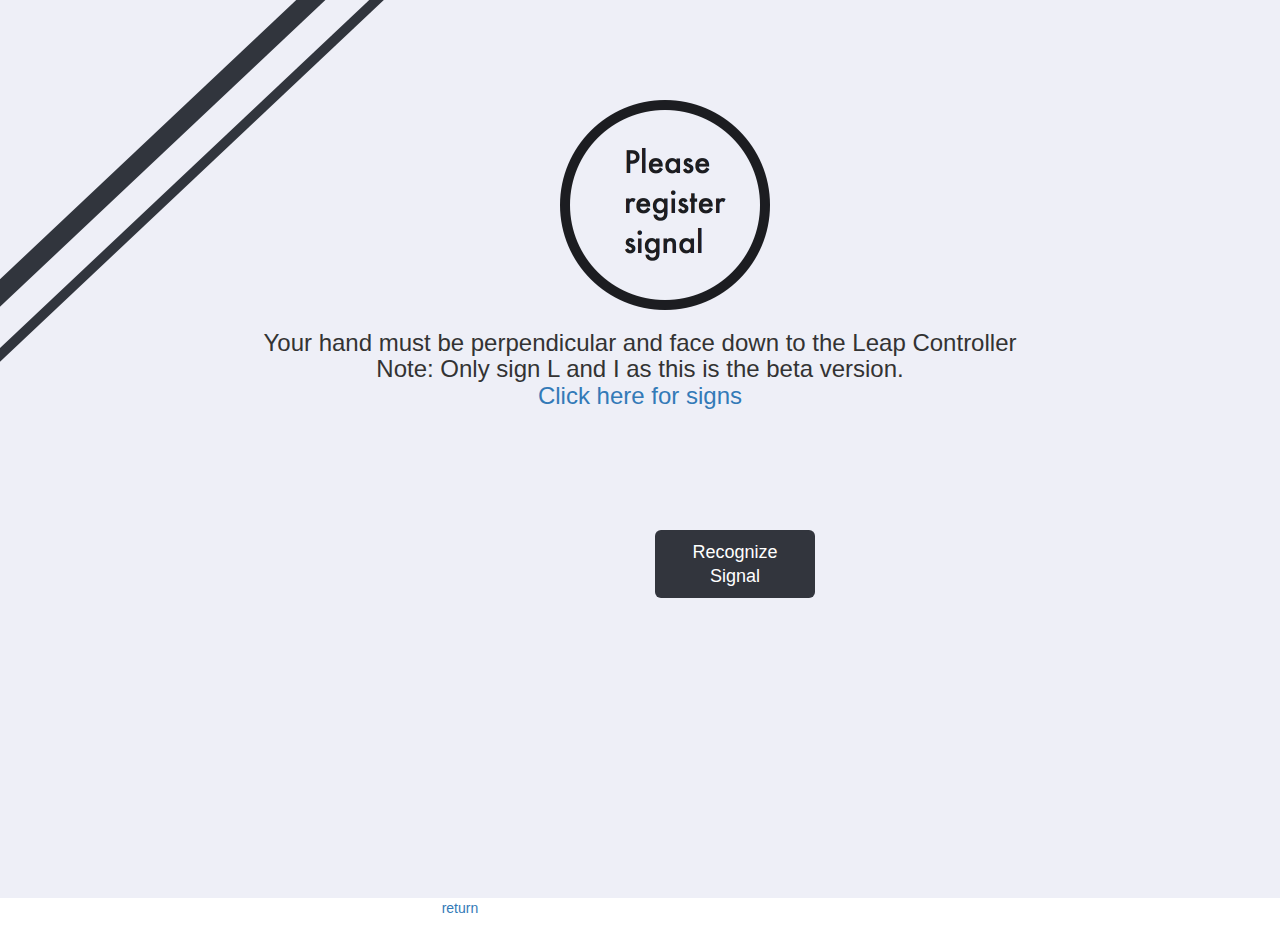
<file: index.html>
<html>
	<head>
		<title> ASL Leap Motion Analysis </title>
	</head>

	<body>
        <script src="https://ajax.googleapis.com/ajax/libs/jquery/1.11.0/jquery.min.js"></script> <!--Links required scripts -->
        <link href="bootstrap-3.3.5-dist/css/bootstrap.css" rel="stylesheet">
        <link href="style.css" rel="stylesheet">
        
        <div id="background"> <!-- div for background image-->
        
            <div class="topSpace"></div>  <!--spacer -->
            
            <div class="container">
                <div class="col-xs-5"></div>  <!--Output where correct signal picture is displayed -->
                <div class="col-xs-2">
                    <img id="output2" src="placeholder.png"></img>
                </div>
               <div class="col-xs-5"></div>
            </div>
        
        <div class="topSpace">
            <h3 class="text-center">
                Your hand must be perpendicular and face down to the Leap Controller <br>
                Note: Only sign L and I as this is the beta version.
                <br><a href="sign.png">Click here for signs</a> 

              
            </h3>
        </div>
        <div class="topSpace"></div>
        
        <div class="container">
            <div class="col-xs-6"></div>
                <div class="col-xs-2">
                    <button onclick="register()" style="background-color: rgb(50,53,61);
                    border: none;
                                        "class="btn-primary btn-lg"> 
                        Recognize Signal 
                    </button>  <!--Button that activates function -->
                </div>
               <div class="col-xs-4"></div>
        </div>

        <div class="topSpace"></div>
        <div class="topSpace"></div>
        <div class="topSpace"></div>
        <div class="col-xs-4"></div>
            <div class="col-xs-4">
                <a href="start.html">
                    <p>
                        return
                    </p>
                </a>
            </div>
        <div class="col-xs-4"></div>
        </div>

<script src="https://js.leapmotion.com/leap-0.6.4.js"></script>
	<script type="text/javascript">

var fingerPosition = {};

var LetterL = {"1":[60.239,8.762, 3.0072],
            "2":[22.4139,3.26900,75.098],
            "3":[-2.207289,45.280,17.12660],
            "4":[-15.307,39.31299,13.8169],
            "5":[-25.657369,27.024,13.561]};

var LetterI = {"1":[23.3365,31.35799,22.090],
            "2":[18.92495, 40.912998, 39.8880],
            "3":[9.3817, 43.923, 42.7084],
            "4":[-8.8837, 40.20299, 36.7505],
            "5":[-44.560, -2.3090, 56.681]};


function confidenceValue(a,b){ //compares two vectors and returns a value of how similar they are; the smaller the more similar

 var a1 = (a[0]-b[0])/a[0];
 var a3 = (a[2]-b[2])/a[2];
   return ((a1+a3)/3);
}

function register() {
  var io = 0;
    for (var j = 0, len2 = hand.fingers.length; j < len2; j++) {  //loops through each one of the fingers in one's hand
        finger = hand.fingers[j]
        io ++;

        var delta = Leap.vec3.create();
        Leap.vec3.subtract(delta, hand.palmPosition, finger.dipPosition);   //calculates distance between tip of finger and base of palm

        var iop = io.toString();
        
        fingerPosition[iop] = delta;
        var totalCV1 =+ confidenceValue(LetterI[iop],delta);  //calculates the confidence value of each letter
        var totalCV2 =+ confidenceValue(LetterL[iop],delta);
    }
    var final1 = (totalCV1/5);
    var final2 = (totalCV2/5); //get average of CV
    
    var x = Math.abs(final1);
    var y = Math.abs(final2);
    
    if(hand.confidence <0.75){
      alert("Please sign L or I (this is the beta version)");
    } 
   
        

  else if (x < y){
          document.getElementById("output2").src = "Isign.png"   //display sign on page
        }
       else if (x > y){
           document.getElementById("output2").src = "Lsign.png"
        } 
       
        
    };


function referenceCreation(){  //function that prints vectors of each finger into console. To help create reference points
    var io = 0;
        for (var j = 0, len2 = hand.fingers.length; j < len2; j++) {  
            finger = hand.fingers[j]
            io ++;

            var delta = Leap.vec3.create();
            Leap.vec3.subtract(delta, hand.palmPosition, finger.dipPosition);

        console.log(delta[0] + "," + delta[1] + "," + delta[2]);
      }
   };
 
        
        
        
        
    /* Code from Leap Javascript SDK */
        
        function concatData(id, data) {   //formats data on page and adds line break
      return id + ": " + data + "<br>";
    }
    

    function getFingerName(fingerType) {  //gets name for each finger
      switch(fingerType) {
        case 0:
          return 'Thumb';
        break;
    
        case 1:
          return 'Index';
        break;
    
        case 2:
          return 'Middle';
        break;
    
        case 3:
          return 'Ring';
        break;
    
        case 4:
          return 'Pinky';
        break;
      }
    }
    
    function concatJointPosition(id, position) {
      return id + ": " + position[0] + ", " + position[1] + ", " + position[2] + "<br>";  //gives (x,y,z) of each finger
    }
    
    
    var output = document.getElementById('output');
    var frameString = "", handString = "", fingerString = "";
    var hand, finger;
    
    // Leap.loop uses browser's requestAnimationFrame
    var options = { enableGestures: true };
    
    // Main Leap Loop
    Leap.loop(options, function(frame) {
      frameString = concatData("frame_id", frame.id);   
      frameString += concatData("num_hands", frame.hands.length);
      frameString += concatData("num_fingers", frame.fingers.length);    //added palm position
      frameString += "<br>";
    
      // Showcase some new V2 features
      for (var i = 0, len = frame.hands.length; i < len; i++) {
        hand = frame.hands[i];
        handString = concatData("hand_type", hand.type);
        handString += concatData("confidence", hand.confidence);
        handString += concatData("pinch_strength", hand.pinchStrength);
        handString += concatData("grab_strength", hand.grabStrength);
        handString += concatData("hand_position", hand.palmPosition);
        handString += '<br>';

    
        // Helpers for thumb, pinky, etc.
        fingerString = concatJointPosition("finger_thumb_dip", hand.thumb.dipPosition);
        for (var j = 0, len2 = hand.fingers.length; j < len2; j++) {
          finger = hand.fingers[j];
          fingerString += concatData("finger_type", finger.type) + " (" + getFingerName(finger.type) + ") <br>";
          fingerString += concatJointPosition("finger_dip", finger.dipPosition);
          fingerString += concatJointPosition("finger_pip", finger.pipPosition);
          fingerString += concatJointPosition("finger_mcp", finger.mcpPosition);
          var delta = Leap.vec3.create();
        Leap.vec3.subtract(delta, hand.palmPosition, finger.dipPosition);
         fingerString += concatJointPosition("finger_space", delta);
          fingerString += "<br>";
        }
    
        frameString += handString;
        frameString += fingerString;
      }    
    });   
    	</script>
	</body>
</html>
</file>
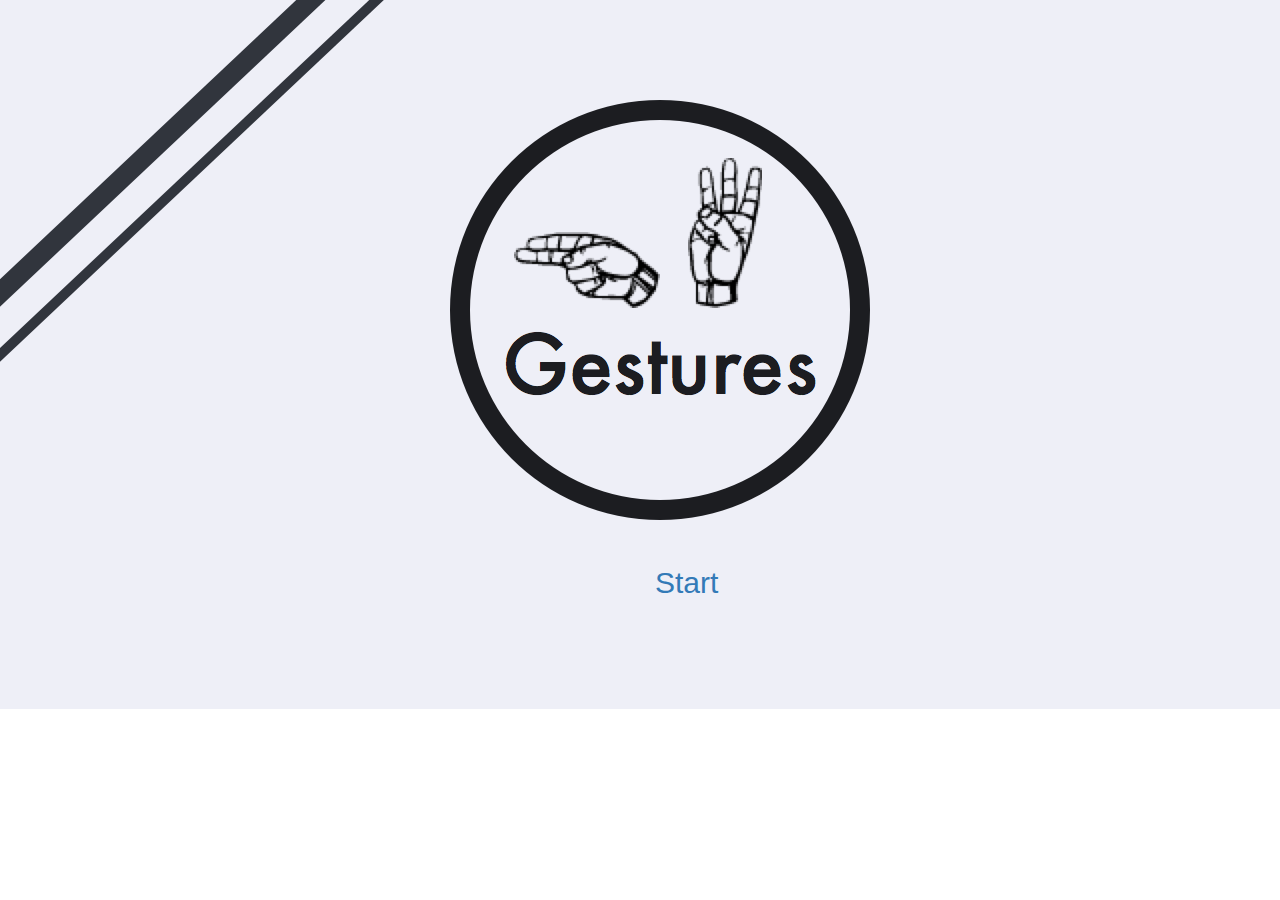
<file: start.html>
<!DOCTYPE html>
<html lan="en">
    <head>
       <script src="https://ajax.googleapis.com/ajax/libs/jquery/1.11.0/jquery.min.js"></script>
           <link href="bootstrap-3.3.5-dist/css/bootstrap.css" rel="stylesheet">
        <link href="style.css" rel="stylesheet">

    
        
    </head>
    <body>
       <div id="background">
        
        <div class="topSpace"></div>
        
        <div class="container">
            <div class="col-xs-4"></div>
                <div class="mainLogo col-xs-3"></div>
            <div class="col-xs-4"></div>
        </div>
           
        <div class="smallSpace"></div>
           
        <div class="container">
            <div class="col-xs-6"></div>
                <div class="col-xs-2 subtitle">
                    <a href="index.html">
                        <h2>
                            Start
                        </h2>
                    </a>
                </div>
            
            <div class="col-xs-2"></div>
            
        </div>
           
           <div class="topSpace"></div>
           
    </div>
        
    </body>
</html>
</file>
<file: style.css>
.topSpace{
 height:100px;   
}
.mainLogo{
 height:420px;
    width: 420px;
    background-image: url("gLogo2.png");
    
}
.smallSpace{
    margin-top:25px;
}
.subtitle{
    text-color: #31353D;
}
.subtitle:hover{
 text-decoration: underline;
}
#background{
 background-image: url(finalbackground.png);   
    -webkit-transition: background-image 10s ease-in;
    transition: background-image 10s ease-in; 
height:auto;
    width:auto;
}
body{
    height:100%;
    width:100%;
}
#output2{
    height:210px;
    width:210px;
}
</file>
